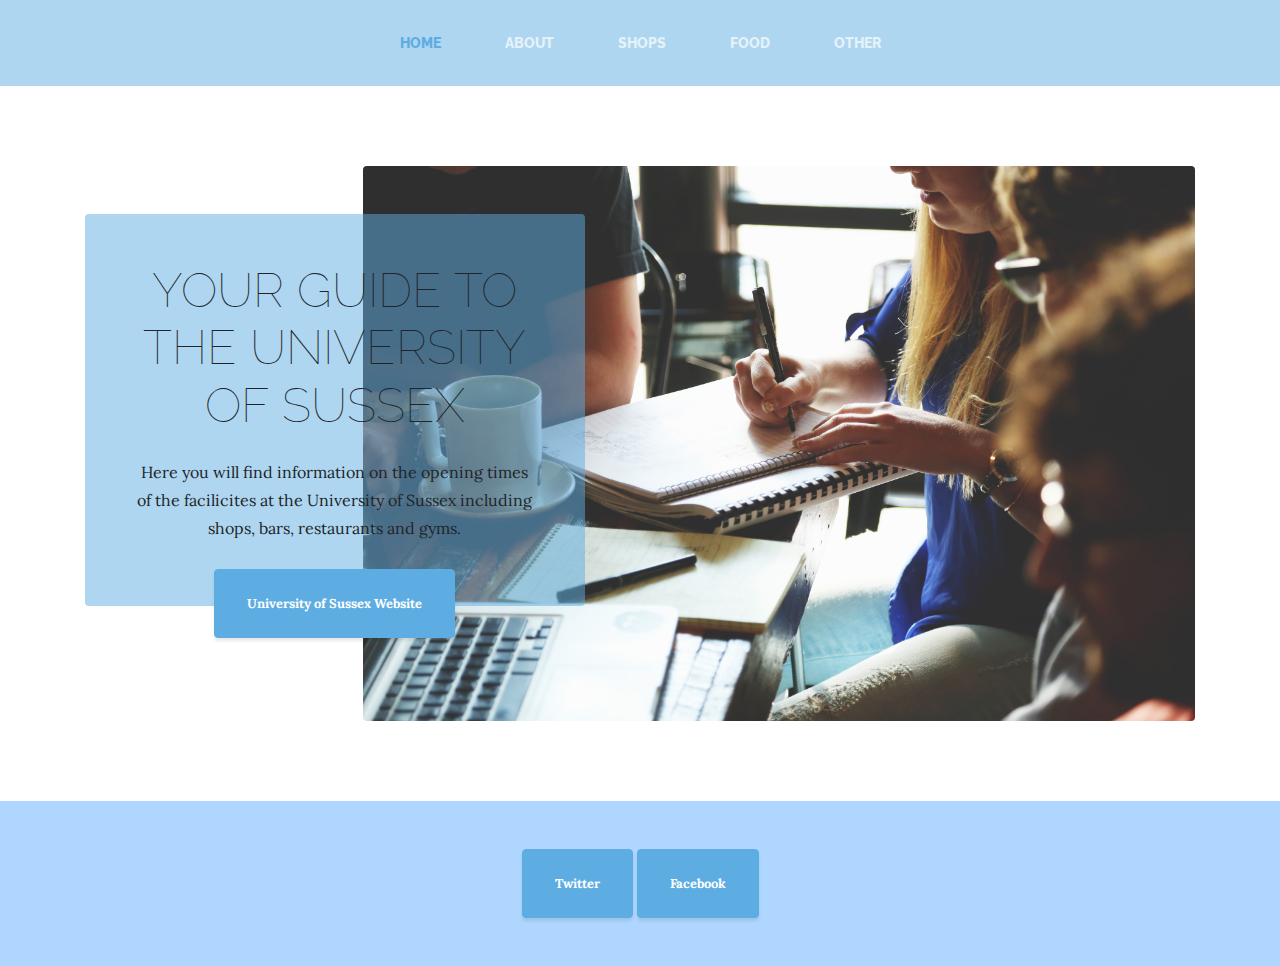
<file: index.html>
<!DOCTYPE html>
<html lang="en">

  <head>

    <meta charset="utf-8">
    <meta name="viewport" content="width=device-width, initial-scale=1, shrink-to-fit=no">
    <meta name="description" content="">
    <meta name="author" content="">

    <title>Bright</title>

    <!-- Bootstrap core CSS -->
    <link href="vendor/bootstrap/css/bootstrap.min.css" rel="stylesheet">

    <!-- Custom fonts for this template -->
    <link href="https://fonts.googleapis.com/css?family=Raleway:100,100i,200,200i,300,300i,400,400i,500,500i,600,600i,700,700i,800,800i,900,900i" rel="stylesheet">
    <link href="https://fonts.googleapis.com/css?family=Lora:400,400i,700,700i" rel="stylesheet">

    <!-- Custom styles for this template -->
    <link href="css/business-casual.min.css" rel="stylesheet">

  </head>

  <body>

    <nav class="navbar navbar-expand-lg navbar-dark py-lg-4" id="mainNav">
      <div class="container">
        <a class="navbar-brand text-uppercase text-expanded font-weight-bold d-lg-none" href="#">Bright</a>
        <button class="navbar-toggler" type="button" data-toggle="collapse" data-target="#navbarResponsive" aria-controls="navbarResponsive" aria-expanded="false" aria-label="Toggle navigation">
          <span class="navbar-toggler-icon"></span>
        </button>
        <div class="collapse navbar-collapse" id="navbarResponsive">
          <ul class="navbar-nav mx-auto">
            <li class="nav-item active px-lg-4">
              <a class="nav-link text-uppercase text-expanded" href="index.html">Home
                <span class="sr-only">(current)</span>
              </a>
            </li>
            <li class="nav-item px-lg-4">
              <a class="nav-link text-uppercase text-expanded" href="about.html">About</a>
            </li>
            <li class="nav-item px-lg-4">
              <a class="nav-link text-uppercase text-expanded" href="shops.html">Shops</a>
            </li>
            <li class="nav-item px-lg-4">
              <a class="nav-link text-uppercase text-expanded" href="food.html">Food</a>
            </li>
            <li class="nav-item px-lg-4">
              <a class="nav-link text-uppercase text-expanded" href="other.html">Other</a>
            </li>
          </ul>
        </div>
      </div>
    </nav>

    <section class="page-section clearfix">
      <div class="container">
        <div class="intro">
          <img class="intro-img img-fluid mb-3 mb-lg-0 rounded" src="img/advice-advise-advisor-7096.jpg" alt="">
          <div class="intro-text left-0 text-center bg-faded p-5 rounded">
            <h2 class="section-heading mb-4">
                <span class="section-heading-lower">Your guide to the University of Sussex</span>
            </h2>
            <p class="mb-3">Here you will find information on the opening times of the facilicites at the University of Sussex including shops, bars, restaurants and gyms.
            </p>
            <div class="intro-button mx-auto">
              <a class="btn btn-primary btn-xl" href="http://www.sussex.ac.uk/">University of Sussex Website</a>
            </div>
          </div>
        </div>
      </div>
    </section>



    <footer class="footer text-faded text-center py-5">
      <div class="container">
        <div id='social-buttons'>
            <a class="btn btn-primary btn-xl" href="http://www.twitter.com/">Twitter</a>
            <a class="btn btn-primary btn-xl" href="http://www.facebook.com/">Facebook</a>
        </div>
      </div>
    </footer>

    <!-- Bootstrap core JavaScript -->
    <script src="vendor/jquery/jquery.min.js"></script>
    <script src="vendor/bootstrap/js/bootstrap.bundle.min.js"></script>

  </body>

</html>
</file>
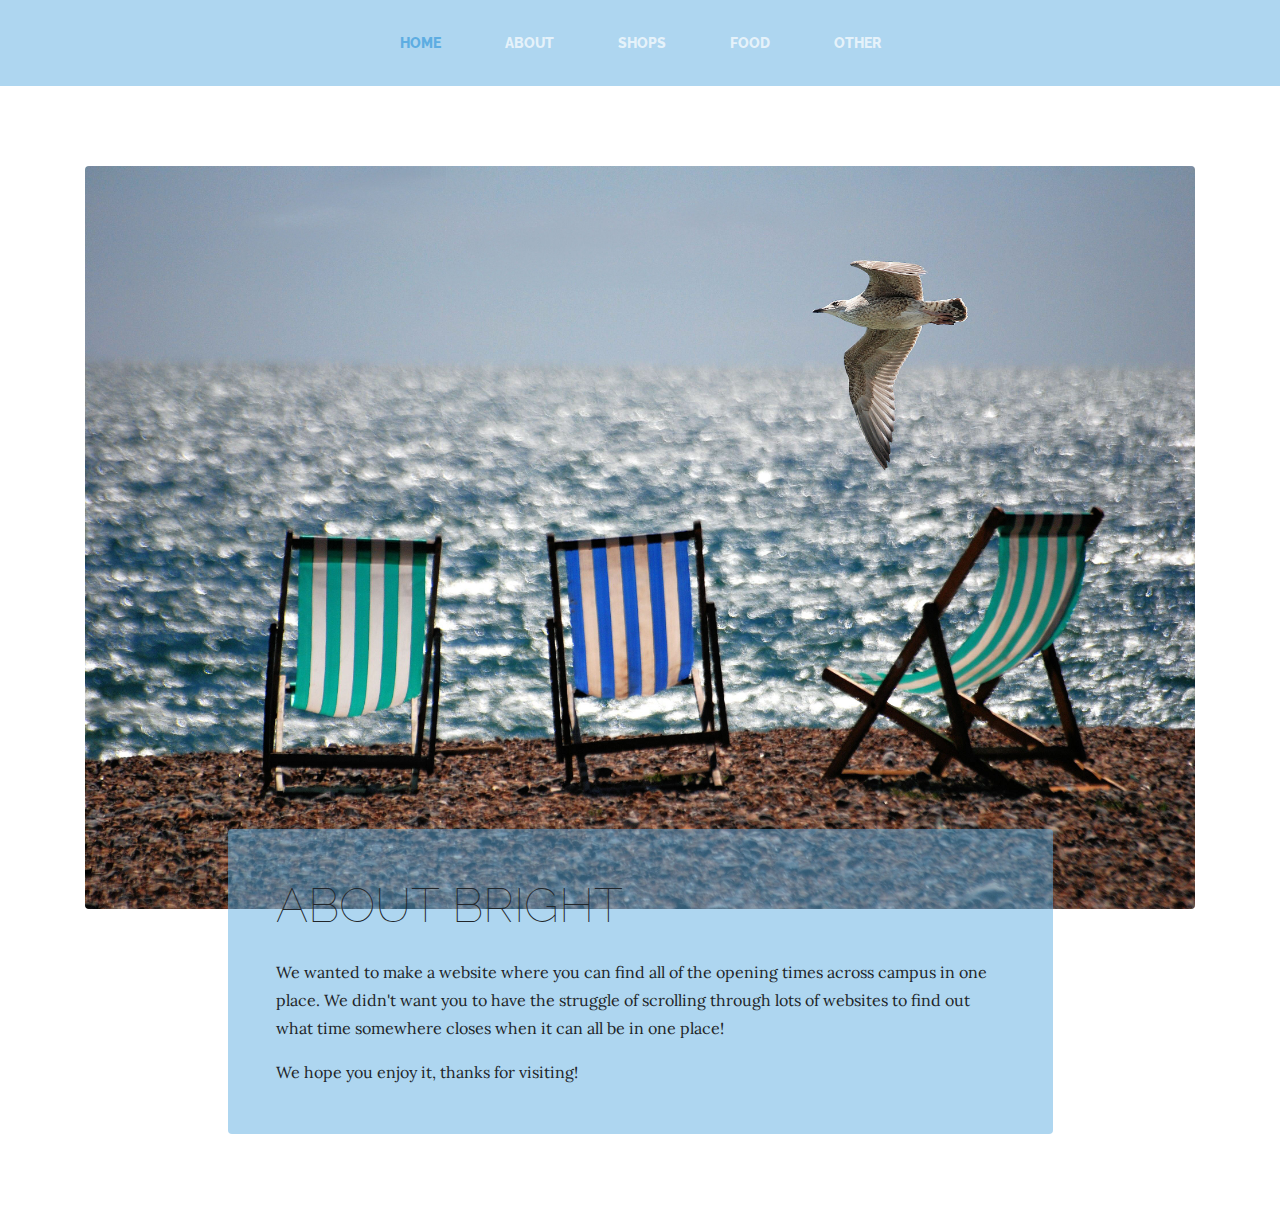
<file: about.html>
<!DOCTYPE html>
<html lang="en">

  <head>

    <meta charset="utf-8">
    <meta name="viewport" content="width=device-width, initial-scale=1, shrink-to-fit=no">
    <meta name="description" content="">
    <meta name="author" content="">

    <title>Bright</title>

    <!-- Bootstrap core CSS -->
    <link href="vendor/bootstrap/css/bootstrap.min.css" rel="stylesheet">

    <!-- Custom fonts for this template -->
    <link href="https://fonts.googleapis.com/css?family=Raleway:100,100i,200,200i,300,300i,400,400i,500,500i,600,600i,700,700i,800,800i,900,900i" rel="stylesheet">
    <link href="https://fonts.googleapis.com/css?family=Lora:400,400i,700,700i" rel="stylesheet">

    <!-- Custom styles for this template -->
    <link href="css/business-casual.min.css" rel="stylesheet">

  </head>

  <body>

    <!-- Navigation -->
    <nav class="navbar navbar-expand-lg navbar-dark py-lg-4" id="mainNav">
      <div class="container">
        <a class="navbar-brand text-uppercase text-expanded font-weight-bold d-lg-none" href="#">Bright</a>
        <button class="navbar-toggler" type="button" data-toggle="collapse" data-target="#navbarResponsive" aria-controls="navbarResponsive" aria-expanded="false" aria-label="Toggle navigation">
          <span class="navbar-toggler-icon"></span>
        </button>
        <div class="collapse navbar-collapse" id="navbarResponsive">
          <ul class="navbar-nav mx-auto">
            <li class="nav-item active px-lg-4">
              <a class="nav-link text-uppercase text-expanded" href="index.html">Home
                <span class="sr-only">(current)</span>
              </a>
            </li>
            <li class="nav-item px-lg-4">
              <a class="nav-link text-uppercase text-expanded" href="about.html">About</a>
            </li>
            <li class="nav-item px-lg-4">
              <a class="nav-link text-uppercase text-expanded" href="shops.html">Shops</a>
            </li>
            <li class="nav-item px-lg-4">
              <a class="nav-link text-uppercase text-expanded" href="food.html">Food</a>
            </li>
            <li class="nav-item px-lg-4">
              <a class="nav-link text-uppercase text-expanded" href="other.html">Other</a>
            </li>
          </ul>
        </div>
      </div>
    </nav>

    <section class="page-section about-heading">
      <div class="container">
        <img class="img-fluid rounded about-heading-img mb-3 mb-lg-0" src="img/beach-deckchairs-ocean-54104.jpg" alt="">
        <div class="about-heading-content">
          <div class="row">
            <div class="col-xl-9 col-lg-10 mx-auto">
              <div class="bg-faded rounded p-5">
                <h2 class="section-heading mb-4">
                  <span class="section-heading-lower">About Bright</span>
                </h2>
                <p>We wanted to make a website where you can find all of the opening times across campus in one place. We didn't want you to have the struggle of scrolling through lots of websites to find out what time somewhere closes when it can all be in one place!</p>
                <p class="mb-0">We hope you enjoy it, thanks for visiting!</p>
              </div>
            </div>
          </div>
        </div>
      </div>
    </section>

    <!-- Bootstrap core JavaScript -->
    <script src="vendor/jquery/jquery.min.js"></script>
    <script src="vendor/bootstrap/js/bootstrap.bundle.min.js"></script>

  </body>

</html>
</file>
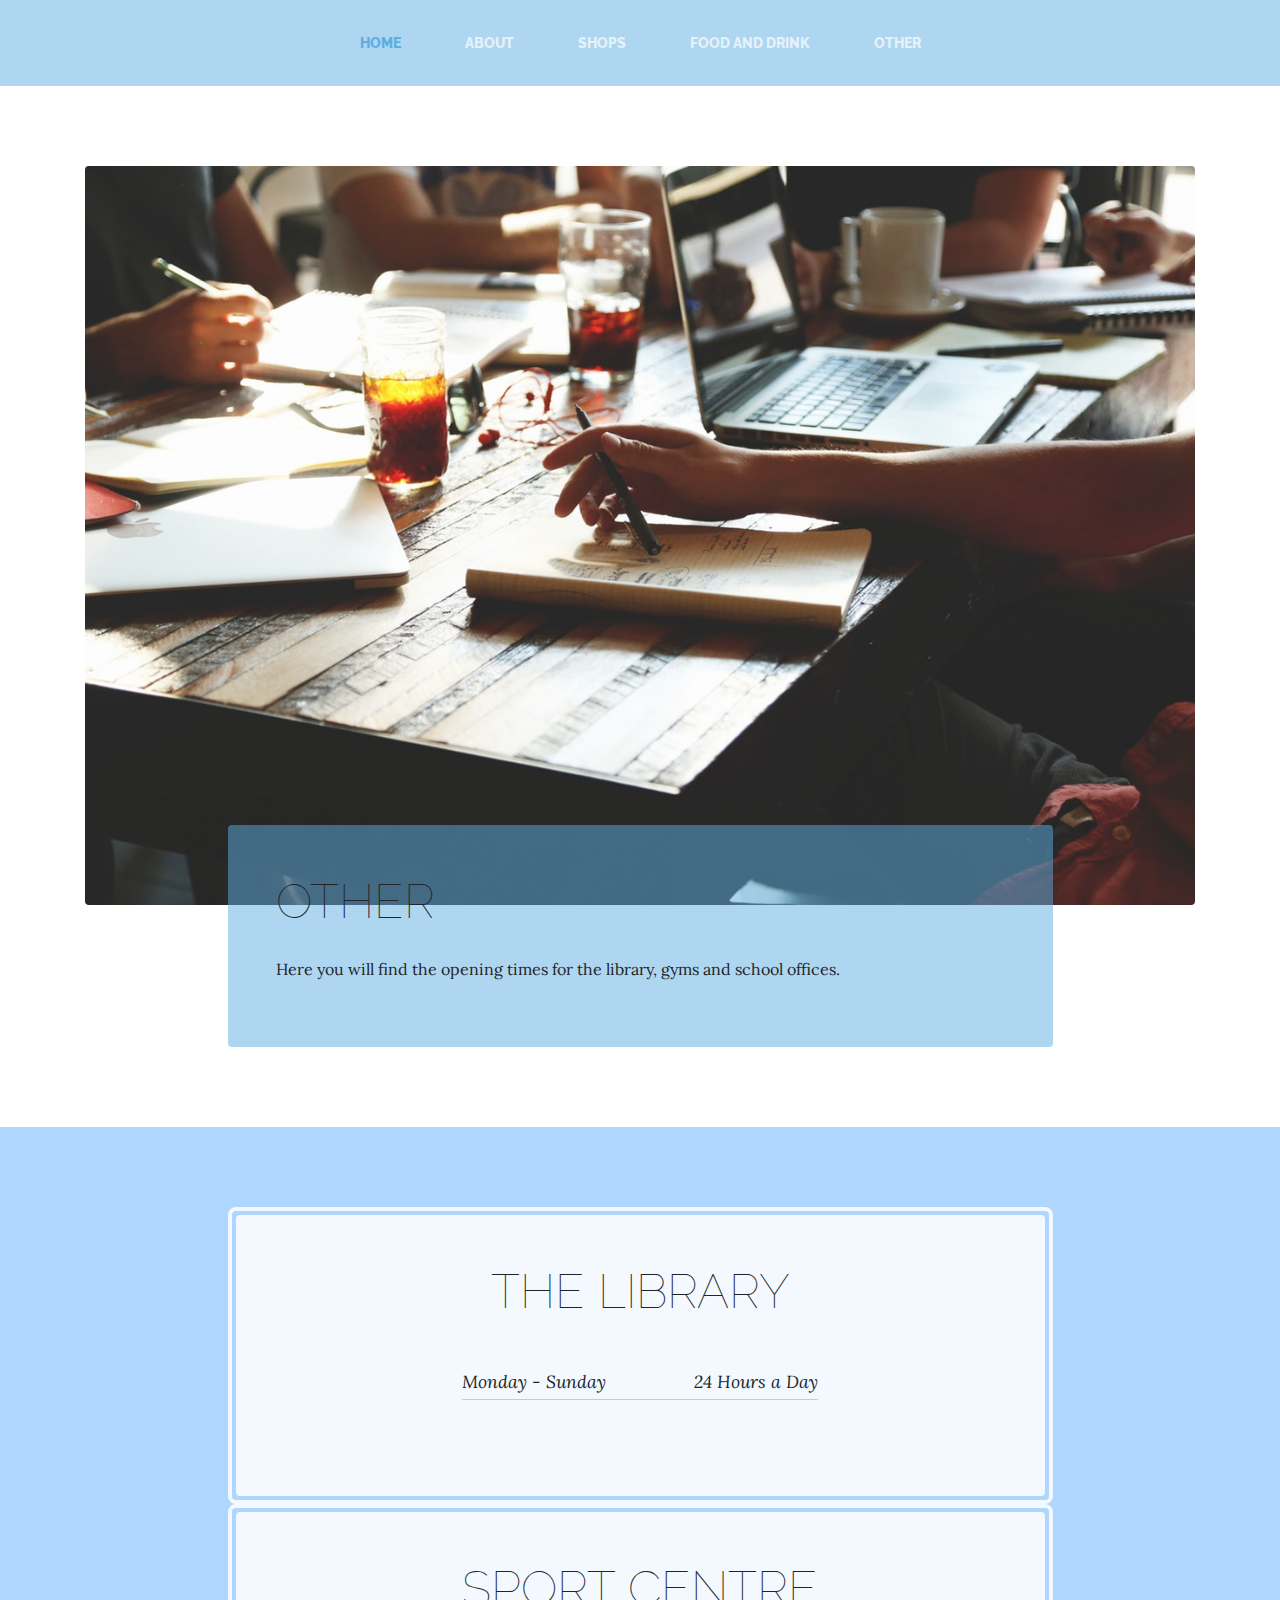
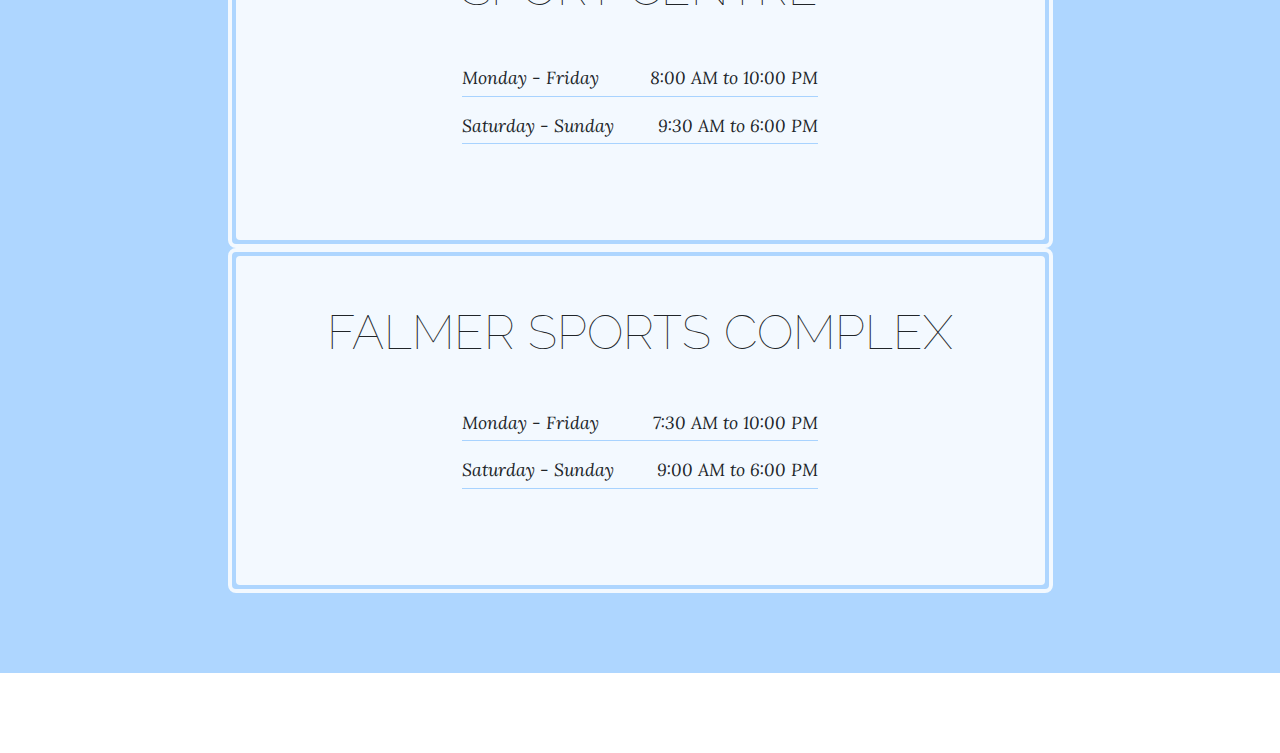
<file: other.html>
<!DOCTYPE html>
<html lang="en">

  <head>

    <meta charset="utf-8">
    <meta name="viewport" content="width=device-width, initial-scale=1, shrink-to-fit=no">
    <meta name="description" content="">
    <meta name="author" content="">

    <title>Bright</title>

    <!-- Bootstrap core CSS -->
    <link href="vendor/bootstrap/css/bootstrap.min.css" rel="stylesheet">

    <!-- Custom fonts for this template -->
    <link href="https://fonts.googleapis.com/css?family=Raleway:100,100i,200,200i,300,300i,400,400i,500,500i,600,600i,700,700i,800,800i,900,900i" rel="stylesheet">
    <link href="https://fonts.googleapis.com/css?family=Lora:400,400i,700,700i" rel="stylesheet">

    <!-- Custom styles for this template -->
    <link href="css/business-casual.min.css" rel="stylesheet">

  </head>

  <body>

    <!-- Navigation -->
    <nav class="navbar navbar-expand-lg navbar-dark py-lg-4" id="mainNav">
      <div class="container">
        <a class="navbar-brand text-uppercase text-expanded font-weight-bold d-lg-none" href="#">Bright</a>
        <button class="navbar-toggler" type="button" data-toggle="collapse" data-target="#navbarResponsive" aria-controls="navbarResponsive" aria-expanded="false" aria-label="Toggle navigation">
          <span class="navbar-toggler-icon"></span>
        </button>
        <div class="collapse navbar-collapse" id="navbarResponsive">
          <ul class="navbar-nav mx-auto">
            <li class="nav-item active px-lg-4">
              <a class="nav-link text-uppercase text-expanded" href="index.html">Home
                <span class="sr-only">(current)</span>
              </a>
            </li>
            <li class="nav-item px-lg-4">
              <a class="nav-link text-uppercase text-expanded" href="about.html">About</a>
            </li>
            <li class="nav-item px-lg-4">
              <a class="nav-link text-uppercase text-expanded" href="shops.html">Shops</a>
            </li>
            <li class="nav-item px-lg-4">
              <a class="nav-link text-uppercase text-expanded" href="food.html">Food and Drink</a>
            </li>
            <li class="nav-item px-lg-4">
              <a class="nav-link text-uppercase text-expanded" href="other.html">Other</a>
            </li>
          </ul>
        </div>
      </div>
    </nav>

    <section class="page-section about-heading">
      <div class="container">
        <img class="img-fluid rounded about-heading-img mb-3 mb-lg-0" src="img/people-coffee-notes-tea (1).jpg" alt="">
        <div class="about-heading-content">
          <div class="row">
            <div class="col-xl-9 col-lg-10 mx-auto">
              <div class="bg-faded rounded p-5">
                <h2 class="section-heading mb-4">
                  <span class="section-heading-lower">Other</span>
                </h2>
                <p>Here you will find the opening times for the library, gyms and school offices.</p>
              </div>
            </div>
          </div>
        </div>
      </div>
    </section>

    <section class="page-section cta">
      <div class="container">
        <div class="row">
          <div class="col-xl-9 mx-auto">
            <div class="cta-inner text-center rounded">
              <h2 class="section-heading mb-5">
                <span class="section-heading-lower">The Library</span>
              </h2>
              <ul class="list-unstyled list-hours mb-5 text-left mx-auto">
                <li class="list-unstyled-item list-hours-item d-flex">
                Monday - Sunday
                  <span class="ml-auto">24 Hours a Day</span>
                </li>

              </ul>

            </div>
          </div>
        </div>
      </div>

      <div class="container">
        <div class="row">
          <div class="col-xl-9 mx-auto">
            <div class="cta-inner text-center rounded">
              <h2 class="section-heading mb-5">
                <span class="section-heading-lower">Sport Centre</span>
              </h2>
              <ul class="list-unstyled list-hours mb-5 text-left mx-auto">
                <li class="list-unstyled-item list-hours-item d-flex">
                  Monday - Friday
                  <span class="ml-auto">8:00 AM to 10:00 PM</span>
                </li>
                <li class="list-unstyled-item list-hours-item d-flex">
                  Saturday - Sunday
                  <span class="ml-auto">9:30 AM to 6:00 PM</span>
                </li>
              </ul>

            </div>
          </div>
        </div>
      </div>

      <div class="container">
        <div class="row">
          <div class="col-xl-9 mx-auto">
            <div class="cta-inner text-center rounded">
              <h2 class="section-heading mb-5">
                <span class="section-heading-lower">Falmer Sports Complex</span>
              </h2>
              <ul class="list-unstyled list-hours mb-5 text-left mx-auto">
                <li class="list-unstyled-item list-hours-item d-flex">
                  Monday - Friday
                  <span class="ml-auto">7:30 AM to 10:00 PM</span>
                </li>
                <li class="list-unstyled-item list-hours-item d-flex">
                  Saturday - Sunday
                  <span class="ml-auto">9:00 AM to 6:00 PM</span>
                </li>
              </ul>

            </div>
          </div>
        </div>
      </div>
    </section>

    <!-- Bootstrap core JavaScript -->
    <script src="vendor/jquery/jquery.min.js"></script>
    <script src="vendor/bootstrap/js/bootstrap.bundle.min.js"></script>

  </body>



</html>
</file>
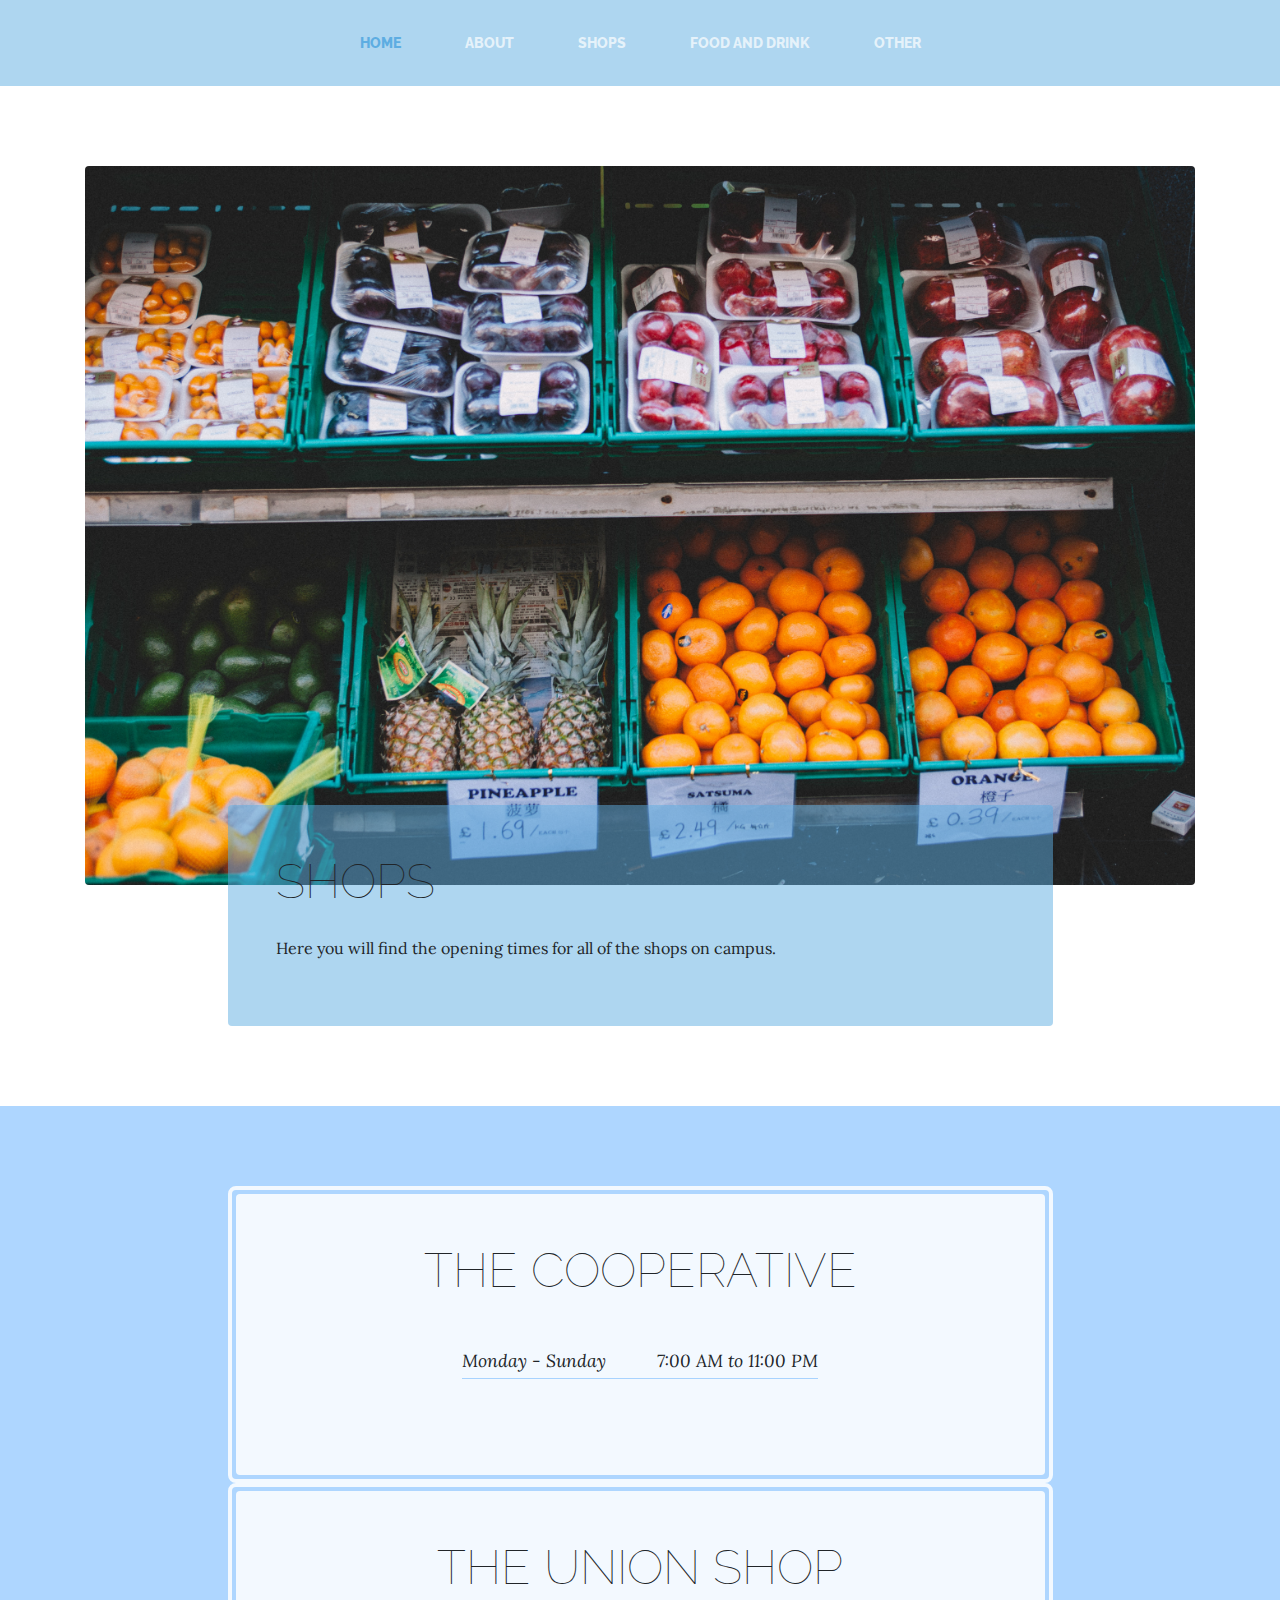
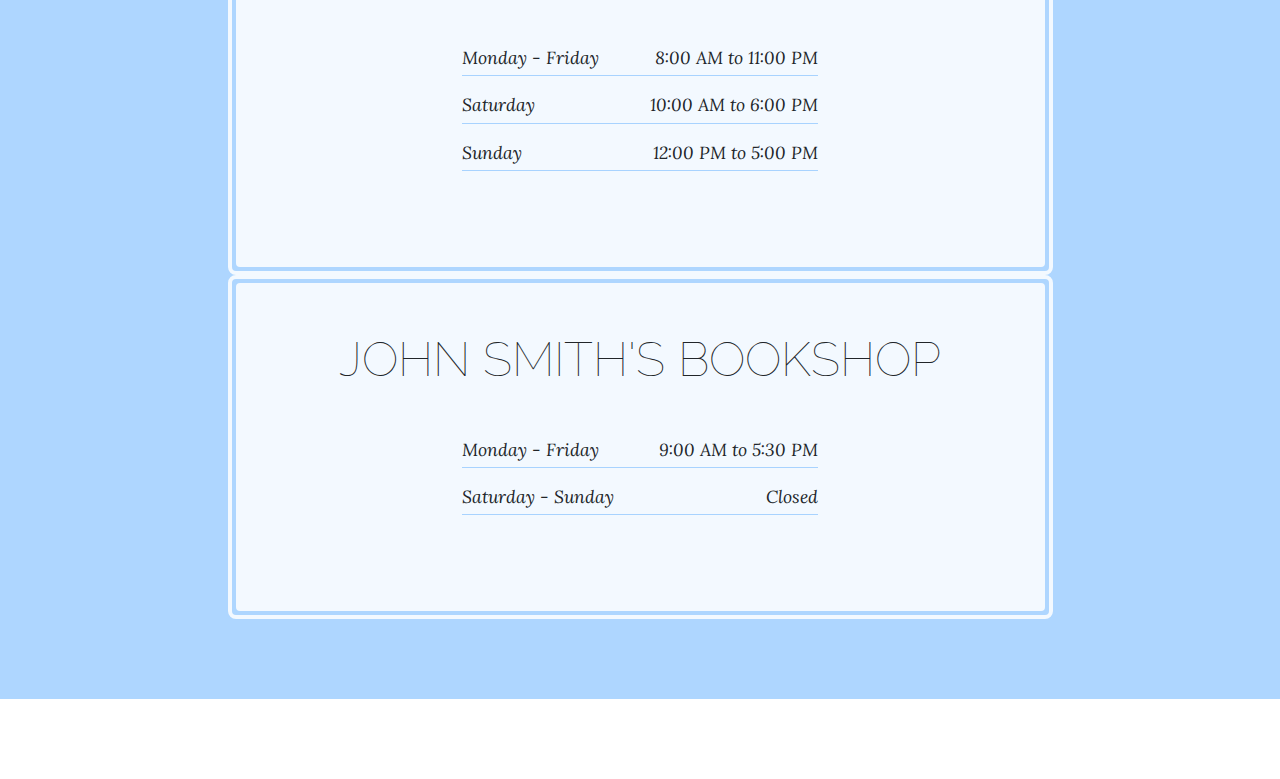
<file: shops.html>
<!DOCTYPE html>
<html lang="en">

  <head>

    <meta charset="utf-8">
    <meta name="viewport" content="width=device-width, initial-scale=1, shrink-to-fit=no">
    <meta name="description" content="">
    <meta name="author" content="">

    <title>Bright</title>

    <!-- Bootstrap core CSS -->
    <link href="vendor/bootstrap/css/bootstrap.min.css" rel="stylesheet">

    <!-- Custom fonts for this template -->
    <link href="https://fonts.googleapis.com/css?family=Raleway:100,100i,200,200i,300,300i,400,400i,500,500i,600,600i,700,700i,800,800i,900,900i" rel="stylesheet">
    <link href="https://fonts.googleapis.com/css?family=Lora:400,400i,700,700i" rel="stylesheet">

    <!-- Custom styles for this template -->
    <link href="css/business-casual.min.css" rel="stylesheet">

  </head>

  <body>

    <!-- Navigation -->
    <nav class="navbar navbar-expand-lg navbar-dark py-lg-4" id="mainNav">
      <div class="container">
        <a class="navbar-brand text-uppercase text-expanded font-weight-bold d-lg-none" href="#">Bright</a>
        <button class="navbar-toggler" type="button" data-toggle="collapse" data-target="#navbarResponsive" aria-controls="navbarResponsive" aria-expanded="false" aria-label="Toggle navigation">
          <span class="navbar-toggler-icon"></span>
        </button>
        <div class="collapse navbar-collapse" id="navbarResponsive">
          <ul class="navbar-nav mx-auto">
            <li class="nav-item active px-lg-4">
              <a class="nav-link text-uppercase text-expanded" href="index.html">Home
                <span class="sr-only">(current)</span>
              </a>
            </li>
            <li class="nav-item px-lg-4">
              <a class="nav-link text-uppercase text-expanded" href="about.html">About</a>
            </li>
            <li class="nav-item px-lg-4">
              <a class="nav-link text-uppercase text-expanded" href="shops.html">Shops</a>
            </li>
            <li class="nav-item px-lg-4">
              <a class="nav-link text-uppercase text-expanded" href="food.html">Food and Drink</a>
            </li>
            <li class="nav-item px-lg-4">
              <a class="nav-link text-uppercase text-expanded" href="other.html">Other</a>
            </li>
          </ul>
        </div>
      </div>
    </nav>

    <section class="page-section about-heading">
      <div class="container">
        <img class="img-fluid rounded about-heading-img mb-3 mb-lg-0" src="img/assorted-assortment-booth-375897.jpg" alt="">
        <div class="about-heading-content">
          <div class="row">
            <div class="col-xl-9 col-lg-10 mx-auto">
              <div class="bg-faded rounded p-5">
                <h2 class="section-heading mb-4">
                  <span class="section-heading-lower">Shops</span>
                </h2>
                <p>Here you will find the opening times for all of the shops on campus.</p>
              </div>
            </div>
          </div>
        </div>
      </div>
    </section>

    <section class="page-section cta">
      <div class="container">
        <div class="row">
          <div class="col-xl-9 mx-auto">
            <div class="cta-inner text-center rounded">
              <h2 class="section-heading mb-5">
                <span class="section-heading-lower">The Cooperative</span>
              </h2>
              <ul class="list-unstyled list-hours mb-5 text-left mx-auto">
                <li class="list-unstyled-item list-hours-item d-flex">
                Monday - Sunday
                  <span class="ml-auto">7:00 AM to 11:00 PM</span>
                </li>

              </ul>

            </div>
          </div>
        </div>
      </div>



      <div class="container">
        <div class="row">
          <div class="col-xl-9 mx-auto">
            <div class="cta-inner text-center rounded">
              <h2 class="section-heading mb-5">
                <span class="section-heading-lower">The Union Shop</span>
              </h2>
              <ul class="list-unstyled list-hours mb-5 text-left mx-auto">
                <li class="list-unstyled-item list-hours-item d-flex">
                  Monday - Friday
                  <span class="ml-auto">8:00 AM to 11:00 PM</span>
                </li>
                <li class="list-unstyled-item list-hours-item d-flex">
                  Saturday
                  <span class="ml-auto">10:00 AM to 6:00 PM</span>
                </li>
                <li class="list-unstyled-item list-hours-item d-flex">
                  Sunday
                  <span class="ml-auto">12:00 PM to 5:00 PM</span>
                </li>
              </ul>

            </div>
          </div>
        </div>
      </div>



      <div class="container">
        <div class="row">
          <div class="col-xl-9 mx-auto">
            <div class="cta-inner text-center rounded">
              <h2 class="section-heading mb-5">
                <span class="section-heading-lower">John Smith's Bookshop</span>
              </h2>
              <ul class="list-unstyled list-hours mb-5 text-left mx-auto">
                <li class="list-unstyled-item list-hours-item d-flex">
                Monday - Friday
                  <span class="ml-auto">9:00 AM to 5:30 PM</span>
                </li>
                <li class="list-unstyled-item list-hours-item d-flex">
                Saturday - Sunday
                  <span class="ml-auto">Closed</span>
                </li>

              </ul>

            </div>
          </div>
        </div>
      </div>
    </section>

    <!-- Bootstrap core JavaScript -->
    <script src="vendor/jquery/jquery.min.js"></script>
    <script src="vendor/bootstrap/js/bootstrap.bundle.min.js"></script>

  </body>



</html>
</file>
<file: css/business-casual.min.css>
body{font-family:Lora;background:#000000);background-attachment:fixed;background-position:center;background-size:cover}
h1,h2,h3,h4,h5,h6{font-family:Raleway}p{line-height:1.75}.text-faded{color:rgba(93,173,226,0.5)}.site-heading{margin-top:5rem;margin-bottom:5rem;text-transform:uppercase;line-height:1;font-family:Raleway}.site-heading .site-heading-upper{display:block;font-size:2rem;font-weight:800}.site-heading .site-heading-lower{font-size:5rem;font-weight:100;line-height:4rem}.page-section{margin-top:5rem;margin-bottom:5rem}.section-heading{text-transform:uppercase}.section-heading .section-heading-upper{display:block;font-size:1rem;font-weight:800}.section-heading .section-heading-lower{display:block;font-size:3rem;font-weight:100}.bg-faded{background-color:rgba(93,173,226,0.5)}#mainNav{background-color:rgba(93,173,226,0.5);font-family:Raleway}#mainNav .navbar-brand{color:#5DADE2}#mainNav .navbar-nav .nav-item .nav-link{color:rgba(255,255,255,.7);font-weight:800}#mainNav .navbar-nav .nav-item.active .nav-link{color:#5DADE2}@media (min-width:992px){#mainNav .navbar-nav .nav-item .nav-link{font-size:.9rem}#mainNav .navbar-nav .nav-item .nav-link:hover{color:rgba(255,255,255,.4)}#mainNav .navbar-nav .nav-item.active .nav-link:hover{color:#5DADE2}}.btn-xl{font-weight:700;font-size:.8rem;padding-top:1.5rem;padding-bottom:1.5rem;padding-left:2rem;padding-right:2rem}.intro{position:relative}@media (min-width:992px){.intro .intro-img{width:75%;float:right}.intro .intro-text{left:0;width:60%;margin-top:3rem;position:absolute}.intro .intro-text .intro-button{width:100%;left:0;position:absolute;bottom:-2rem}}@media (min-width:1200px){.intro .intro-text{width:45%}}.cta{padding-top:5rem;padding-bottom:5rem;background-color:rgba(93, 173, 266, 0.5)}.cta .cta-inner{position:relative;padding:3rem;margin:.5rem;background-color:rgba(255,255,255,.85)}.cta .cta-inner:before{border-radius:.5rem;content:'';position:absolute;top:-.5rem;bottom:-.5rem;left:-.5rem;right:-.5rem;border:.25rem solid rgba(255,255,255,.85)}@media (min-width:992px){.about-heading .about-heading-img{position:relative;z-index:0}.about-heading .about-heading-content{margin-top:-5rem;position:relative;z-index:1}}@media (min-width:992px){.product-item .product-item-title{position:relative;z-index:1;margin-bottom:-3rem}.product-item .product-item-img{position:relative;z-index:0;max-width:60vw}.product-item .product-item-description{position:relative;z-index:1;margin-top:-3rem;max-width:50vw}}.list-hours{font-size:.9rem}.list-hours .list-hours-item{border-bottom:1px solid rgba(93, 173, 266, 0.5);padding-bottom:.25rem;margin-bottom:1rem;font-style:italic}.list-hours .list-hours-item.today{font-weight:700;color:#5DADE2}@media (min-width:992px){.list-hours{width:50%;font-size:1.1rem}}.address strong{font-size:1.2rem}.footer{background-color:rgba(93,173,266,0.5)}.text-primary{color:#5DADE2!important}.bg-primary{background-color:#5DADE2!important}.btn{box-shadow:0 3px 3px 0 rgba(33,37,41,.1)}.btn-primary{background-color:#5DADE2;border-color:#5DADE2}.btn-primary:active,.btn-primary:focus,.btn-primary:hover{background-color:#5DADE2;border-color:#5DADE2}.font-weight-light{font-weight:100!important}
</file>
